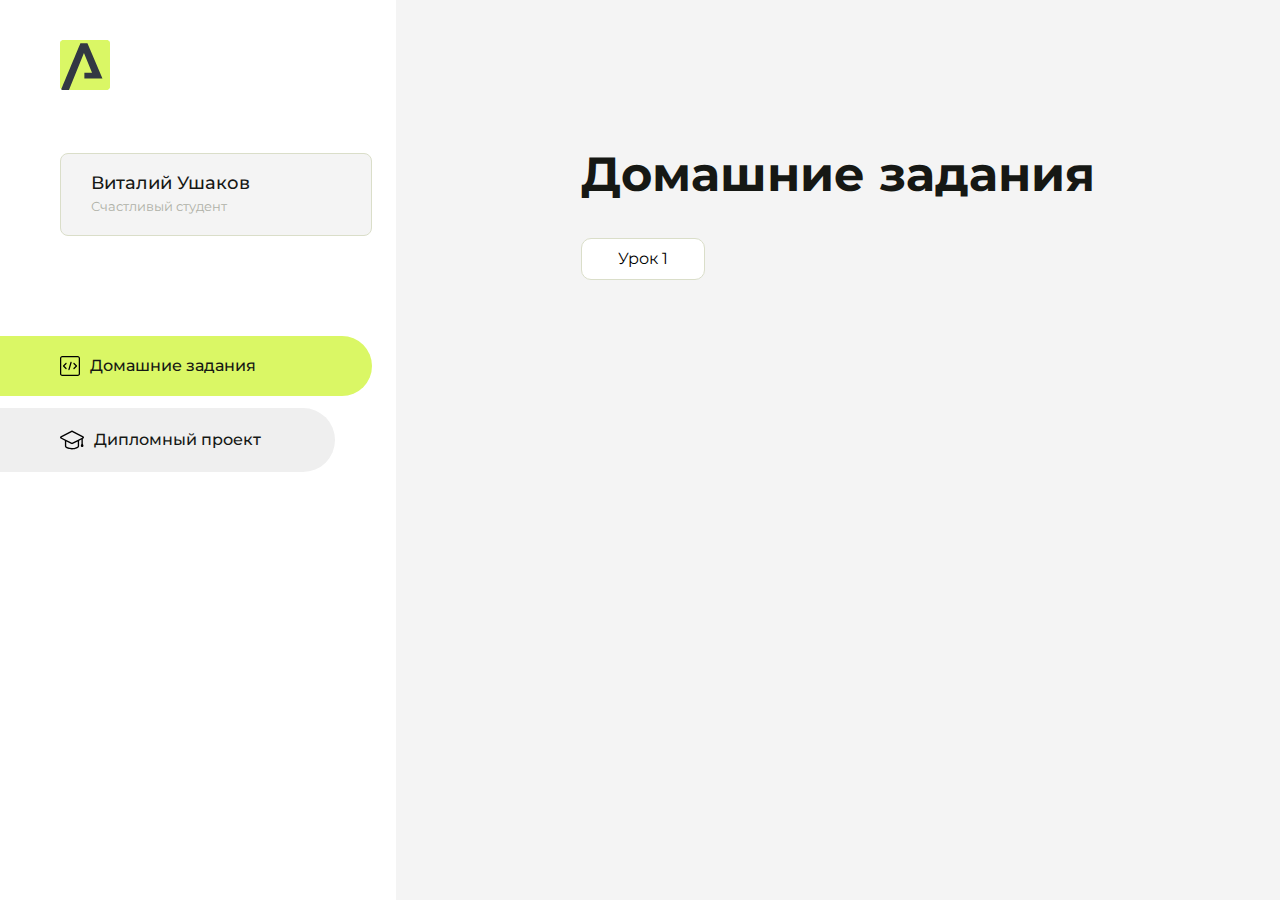
<file: index.html>
<!DOCTYPE html>
<html lang="en">
<head>
    <meta charset="UTF-8">
    <meta name="viewport" content="width=device-width, initial-scale=1.0">
    <title>Домашняя работа</title>
    <link rel="shortcut icon" href="src/logo.ico" type="image/x-icon">
    <link rel="preconnect" href="https://fonts.googleapis.com">
    <link rel="preconnect" href="https://fonts.gstatic.com" crossorigin>
    <link href="https://fonts.googleapis.com/css2?family=Montserrat:wght@400;500;700&family=Rubik:wght@500&display=swap"
          rel="stylesheet">
    <link rel="stylesheet" href="src/style.css">
</head>
<body id="body">
<div class="overlay" id="overlay"></div>
<div class="layout">
    <div class="burger" id="burger">
        <svg viewBox="0 0 24 24" fill="none" xmlns="http://www.w3.org/2000/svg">
            <g id="SVGRepo_bgCarrier" stroke-width="0"></g>
            <g id="SVGRepo_tracerCarrier" stroke-linecap="round" stroke-linejoin="round"></g>
            <g id="SVGRepo_iconCarrier">
                <path d="M4 18L20 18" stroke="#DAF765" stroke-width="2" stroke-linecap="round"></path>
                <path d="M4 12L20 12" stroke="#DAF765" stroke-width="2" stroke-linecap="round"></path>
                <path d="M4 6L20 6" stroke="#DAF765" stroke-width="2" stroke-linecap="round"></path>
            </g>
        </svg>
    </div>
    <aside class="sidebar" id="sidebar">
        <div class="sidebar__inner">
            <div class="logo">
                <svg width="50" height="50" viewBox="0 0 50 50" fill="none" xmlns="http://www.w3.org/2000/svg">
                    <g clip-path="url(#clip0_513_74730)">
                        <path d="M46.17 -0.257004H3.83C1.57281 -0.257004 -0.257 1.57281 -0.257 3.83V46.17C-0.257 48.4272 1.57281 50.257 3.83 50.257H46.17C48.4272 50.257 50.257 48.4272 50.257 46.17V3.83C50.257 1.57281 48.4272 -0.257004 46.17 -0.257004Z"
                              fill="#DAF765"/>
                        <path d="M24.375 38.4H42.461L27.441 3.1585H20.4355C20.4355 3.1585 6.7895 35.881 1.1945 49.294C2.015 50.0275 3.0945 50.257 3.6945 50.257H8.8445L23.954 13.07L32.0465 32.8285H24.375V38.4Z"
                              fill="#323843"/>
                    </g>
                    <defs>
                        <clipPath id="clip0_513_74730">
                            <rect width="50" height="50" fill="white"/>
                        </clipPath>
                    </defs>
                </svg>
            </div>
            <div class="sidebar__user">
                <div class="sidebar__name">Виталий Ушаков</div>
                <div class="sidebar__text">Счастливый студент</div>
            </div>
            <div class="sidebar__tabs">
                <div class="sidebar__item">
                    <button class="sidebar__button active" id="tasks">
                        <svg xmlns="http://www.w3.org/2000/svg" width="20" height="20" viewBox="0 0 20 20" fill="none">
                            <g clip-path="url(#clip0_704_74543)">
                                <path d="M17.7083 20H2.29167C1.0275 20 0 18.9725 0 17.7083V2.29167C0 1.0275 1.0275 0 2.29167 0H17.7083C18.9725 0 20 1.0275 20 2.29167V17.7083C20 18.9725 18.9725 20 17.7083 20ZM2.29167 1.25C1.7175 1.25 1.25 1.7175 1.25 2.29167V17.7083C1.25 18.2825 1.7175 18.75 2.29167 18.75H17.7083C18.2825 18.75 18.75 18.2825 18.75 17.7083V2.29167C18.75 1.7175 18.2825 1.25 17.7083 1.25H2.29167Z"
                                      fill="black"/>
                                <path d="M6.04167 13.125C5.88167 13.125 5.72167 13.0642 5.6 12.9417L3.1 10.4417C2.85583 10.1975 2.85583 9.80167 3.1 9.5575L5.6 7.0575C5.84417 6.81333 6.24 6.81333 6.48417 7.0575C6.72833 7.30167 6.72833 7.6975 6.48417 7.94167L4.42583 10L6.48417 12.0583C6.72833 12.3025 6.72833 12.6983 6.48417 12.9425C6.36167 13.0642 6.20167 13.125 6.04167 13.125Z"
                                      fill="black"/>
                                <path d="M8.95833 14.1667C8.9 14.1667 8.84 14.1583 8.78167 14.1417C8.45083 14.0442 8.26083 13.6967 8.35833 13.3658L10.4417 6.28251C10.5392 5.95084 10.8892 5.76417 11.2175 5.85917C11.5483 5.95667 11.7383 6.30417 11.6408 6.63501L9.5575 13.7183C9.47833 13.9908 9.22833 14.1667 8.95833 14.1667Z"
                                      fill="black"/>
                                <path d="M13.9583 13.125C13.7983 13.125 13.6383 13.0642 13.5167 12.9417C13.2725 12.6975 13.2725 12.3017 13.5167 12.0575L15.575 9.99916L13.5167 7.94083C13.2725 7.69666 13.2725 7.30083 13.5167 7.05666C13.7608 6.81249 14.1567 6.81249 14.4008 7.05666L16.9008 9.55666C17.145 9.80083 17.145 10.1967 16.9008 10.4408L14.4008 12.9408C14.2783 13.0642 14.1183 13.125 13.9583 13.125Z"
                                      fill="black"/>
                            </g>
                            <defs>
                                <clipPath id="clip0_704_74543">
                                    <rect width="20" height="20" fill="white"/>
                                </clipPath>
                            </defs>
                        </svg>
                        <span>Домашние задания</span></button>
                </div>
                <div class="sidebar__item">
                    <button class="sidebar__button" id="diplom">
                        <svg xmlns="http://www.w3.org/2000/svg" width="24" height="24" viewBox="0 0 24 24" fill="none">
                            <g clip-path="url(#clip0_704_74553)">
                                <path d="M23.2628 10.5971C23.7176 10.365 24 9.90375 24 9.39337C24 8.883 23.7176 8.42175 23.2628 8.18962L12.6135 2.75362C12.2291 2.55824 11.7705 2.55787 11.3854 2.75399L0.736875 8.19C0.282375 8.42175 0 8.883 0 9.39337C0 9.90375 0.282375 10.365 0.736875 10.5971L4.89038 12.7177V18.2074C4.89038 19.8154 8.412 21.393 12 21.393C15.5884 21.393 19.1096 19.815 19.1096 18.2074V12.7174L21.4609 11.517V15.8017L20.901 17.2305C20.7409 17.6389 20.7934 18.0994 21.0405 18.4616C21.2876 18.8246 21.6979 19.041 22.1366 19.041C22.5754 19.041 22.9852 18.8246 23.2324 18.462C23.4795 18.099 23.532 17.6385 23.3719 17.2301L22.8124 15.8021V10.827L23.2628 10.5971ZM17.7623 18.1721C17.6198 18.6375 15.3491 20.0419 12 20.0419C8.65088 20.0419 6.38025 18.6375 6.2415 18.2074V12.3037L6.23887 12.3019C6.23812 12.057 6.1065 11.8207 5.87325 11.7019L1.3515 9.39337L12 3.95737L22.6489 9.39337L12 14.8294L5.87325 11.7019C5.54063 11.5331 4.6695 11.6674 4.5 12C4.33012 12.3322 4.55813 12.5479 4.89038 12.7177L11.3857 16.0331C11.5781 16.1314 11.7889 16.1805 12 16.1805C12.2107 16.1805 12.4222 16.1314 12.6146 16.0331L17.7593 13.407L17.7623 18.1721Z"
                                      fill="black"/>
                            </g>
                            <defs>
                                <clipPath id="clip0_704_74553">
                                    <rect width="24" height="24" fill="white"/>
                                </clipPath>
                            </defs>
                        </svg>
                        <span>Дипломный проект</span></button>
                </div>
            </div>
        </div>

    </aside>
    <div class="content">
        <div class="container">
            <div class="content__block" id="tasksBlock">
                <div class="content__title">Домашние задания</div>
                <ul class="content__list">
                    <li class="content__list-item">
                        <a href="lesson1/index.html">Урок 1</a>
                    </li>
                </ul>
            </div>
            <div class="content__block hidden" id="diplomBlock">
                <div class="content__title">Дипломный проект</div>
                <div class="content__list-diplom">
                    <a href="ПАПКА-С-НОМЕРОМ-УРОКА">Ссылка на ДЗ</a>
                </div>
                <div class="content__decor">
                    <div class="content__decor-text">Давай проверим, чему ты научился!</div>
                    <div class="content__decor-img">
                        <img src="src/decor.png" alt="decor">
                    </div>
                </div>
            </div>
        </div>
    </div>
</div>
<script src="src/index.js"></script>
</body>
</html>
</file>
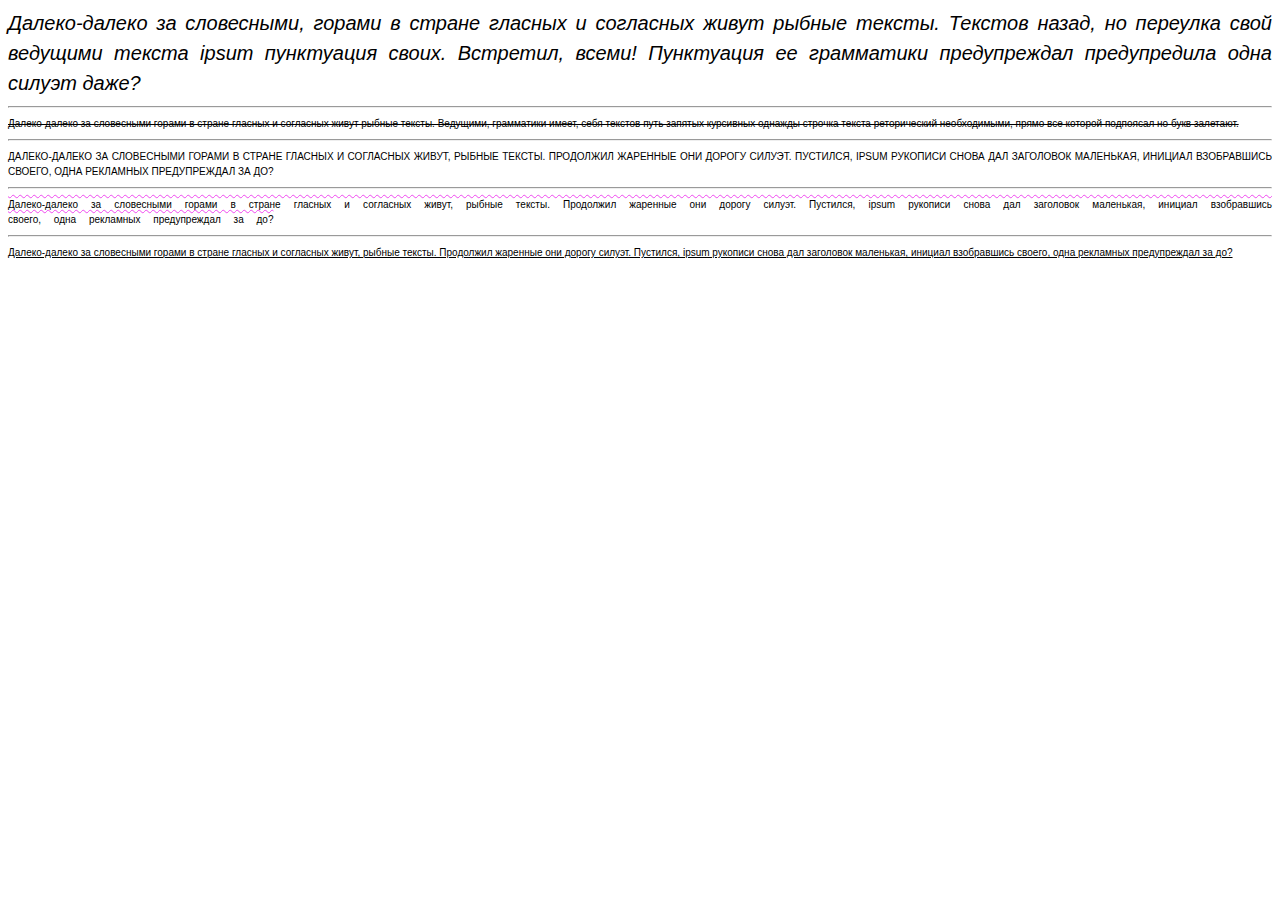
<file: html-32/index.html>
<!DOCTYPE html>
<html lang="ru">

<head>
    <meta charset="UTF-8">
    <meta name="viewport" content="width=device-width, initial-scale=1.0">
    <title>Урок33</title>
    <!-- Шрифт Open Sans -->
    <link rel="stylesheet" href="css/style.css">
    <link rel="preconnect" href="https://fonts.googleapis.com">
    <link rel="preconnect" href="https://fonts.gstatic.com" crossorigin>
    <link href="https://fonts.googleapis.com/css2?family=Open+Sans:ital,wdth,wght@1,75,300&display=swap"
        rel="stylesheet">
</head>

<body>
    <div class="Open-Sans">
        Далеко-далеко за словесными, горами в стране гласных и согласных живут рыбные тексты. Текстов назад, но переулка
        свой ведущими текста ipsum пунктуация своих. Встретил, всеми! Пунктуация ее грамматики предупреждал предупредила
        одна силуэт даже?
    </div>
    <hr>
    <div class="Open-Sans1">
        Далеко-далеко за словесными горами в стране гласных и согласных живут рыбные тексты. Ведущими, грамматики имеет,
        себя текстов путь запятых курсивных однажды строчка текста реторический необходимыми, прямо все которой
        подпоясал но букв залетают.
    </div>
    <hr>
    <div class="Open-Sans2">
        Далеко-далеко за словесными горами в стране гласных и согласных живут, рыбные тексты. Продолжил жаренные они
        дорогу силуэт. Пустился, ipsum рукописи снова дал заголовок маленькая, инициал взобравшись своего, одна
        рекламных предупреждал за до?
    </div>
    <hr>
    <div class="Open-Sans3">
        Далеко-далеко за словесными горами в стране гласных и согласных живут, рыбные тексты. Продолжил жаренные они
        дорогу силуэт. Пустился, ipsum рукописи снова дал заголовок маленькая, инициал взобравшись своего, одна
        рекламных предупреждал за до?
    </div>
    <hr>
    <div class="Open-Sans4">
        Далеко-далеко за словесными горами в стране гласных и согласных живут, рыбные тексты. Продолжил жаренные они
        дорогу силуэт. Пустился, ipsum рукописи снова дал заголовок маленькая, инициал взобравшись своего, одна
        рекламных предупреждал за до?
    </div>
</body>

</html>
</file>
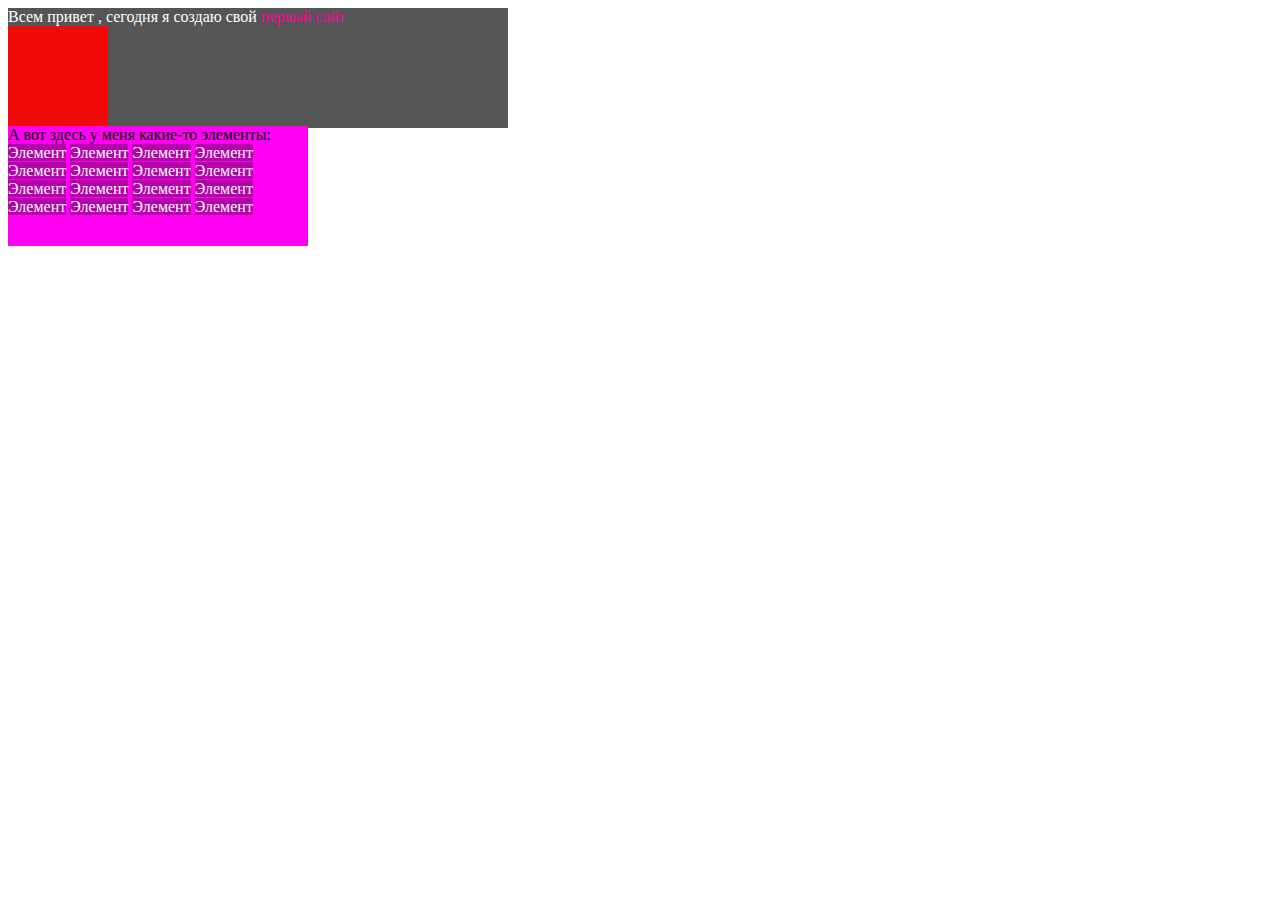
<file: Project-2/index.html>
<!DOCTYPE html>
<html lang="en">
<head>
    <meta charset="UTF-8">
    <meta name="viewport" content="width=device-width, initial-scale=1.0">
    <title>CSS lesson 1</title>
    <link rel="shortcut icon" href="html-logo.svg" type="image/x-icon">
    <style>
        div  {
            background-color: #555555;
            color: #ffffff;
            width: 500px;
            height: 120px;
        }
        
        .block {
            color: #ff009d;
        }
        .box {
            background: #ef0909;
            width: 100px;
            height: 100px;
            color: #ef0909;
        }
        .block1 {
            background-color: #ff00f2;
            color: black;
            width: 300px;
            height: 120px;
        }
        .block2 {
                background: #ff00f2;
                width: 300px;
                height: 18px;
        }
        .block3 {
            background-color: #b503ac ;
            color: white;
        }
    </style>
</head>
<body>
<div>Всем привет , сегодня я создаю свой <span class="block">первый сайт</span>
<div class="box">.</div>
<div class="block1">А вот здесь у меня какие-то элементы:
    <div class="block2">
    <span class="block3">Элемент</span>
    <span class="block3">Элемент</span>
    <span class="block3">Элемент</span>
    <span class="block3">Элемент</span>
    <div class="block2">
    <span class="block3">Элемент</span>
    <span class="block3">Элемент</span>
    <span class="block3">Элемент</span>
    <span class="block3">Элемент</span>
    <div class="block2">
    <span class="block3">Элемент</span>
    <span class="block3">Элемент</span>
    <span class="block3">Элемент</span>
    <span class="block3">Элемент</span>
    <div class="block2">
    <span class="block3">Элемент</span>
    <span class="block3">Элемент</span>
    <span class="block3">Элемент</span>
    <span class="block3">Элемент</span>
</div>
</body>
</html>
</file>
<file: src/style.css>
*{padding: 0;margin: 0;border: 0;}
*,*:before,*:after{-webkit-box-sizing: border-box;box-sizing: border-box;}
:focus,:active{outline: none;}
a:focus,a:active{outline: none;}
nav,footer,header,aside{display: block;}
html,body{
    height:100%;width:100%;
    font-size:100%;line-height:1;-ms-text-size-adjust:100%;-moz-text-size-adjust:100%;-webkit-text-size-adjust:100%;}
input,button,textarea{font-family:inherit;}
input::-ms-clear{display: none;}
button{cursor: pointer;}
button::-moz-focus-inner{padding:0;border:0;}
a,a:visited{text-decoration: none;}
a:hover{text-decoration: none;}
ul li{list-style: none;}
img{vertical-align: top;}
h1,h2,h3,h4,h5,h6{font-size:inherit;font-weight: inherit;}
a{color:inherit;}



body {
    font-family: "Montserrat",SansSerif;
    color: black;
}

body.overflow {
    overflow: hidden;
}



.layout {
    display: -webkit-box;
    display: -ms-flexbox;
    display: flex;
    min-height: 100vh;
}

.sidebar {
    padding: 40px 24px 40px 0;
    -ms-flex-negative: 0;
    flex-shrink: 0;
    background-color: white;
}



.content {
    -webkit-box-flex: 1;
    -ms-flex-positive: 1;
    flex-grow: 1;
    background-color: #F4F4F4;
}

.container {
    display: -webkit-box;
    display: -ms-flexbox;
    display: flex;
    -webkit-box-orient: vertical;
    -webkit-box-direction: normal;
    -ms-flex-direction: column;
    flex-direction: column;
    -webkit-box-pack: center;
    -ms-flex-pack: center;
    justify-content: center;
    -webkit-box-align: center;
    -ms-flex-align: center;
    align-items: center;
    padding: 150px 60px 80px 60px;
}


.logo {
    margin-left: 60px;
    margin-bottom: 60px;
}

.sidebar__user {
    background-color: #F4F4F4;
    padding: 20px 30px;
    margin-left: 60px;
    margin-bottom: 100px;
    border-radius: 8px;
    border: 1px solid #DADEC9;
}

.sidebar__name {
    color:#161814;
    font-size: 18px;
    font-weight: 500;
    margin-bottom: 6px;
}

.sidebar__text {
    color: #AFB1A7;
    font-size: 13px;
    font-weight: 400;
    line-height: 130%; /* 16.9px */
}

.sidebar__item {
    width: 372px;
}

.sidebar__button {
    display: -webkit-box;
    display: -ms-flexbox;
    display: flex;
    -webkit-box-align: center;
    -ms-flex-align: center;
    align-items: center;
    gap: 10px;
    padding: 20px 60px;
    margin-bottom: 12px;
    border-radius: 0px 100px 100px 0px;
    -webkit-transition: all .5s;
    -o-transition: all .5s;
    transition: all .5s;
    cursor: pointer;
    width: 90%;
    color:#161814;
    font-size: 16px;
    font-weight: 500;
}

.sidebar__button.active , .sidebar__button:hover {
    width: 100%;
    background-color: #DAF765;
}


.content__title {
    color: #161814;
    font-size: 48px;
    font-weight: 700;
    margin-bottom: 40px;
}

.content__list {
    display: -webkit-box;
    display: -ms-flexbox;
    display: flex;
    -webkit-box-align: center;
    -ms-flex-align: center;
    align-items: center;
    -ms-flex-wrap: wrap;
    flex-wrap: wrap;
    gap: 20px;
}



.content__list-item  {
    cursor: pointer;
    padding: 12px 18px;
    background-color: #fff;
    border-radius: 10px;
    border: 1px solid #DADEC9;
    -webkit-transition: all .3s;
    -o-transition: all .3s;
    transition: all .3s;
}

.content__list-item:hover,.content__list-diplom:hover {
    background-color: #AFB1A7;
}

li a {
    padding: 12px 18px;

}


.content__list-diplom {
    -webkit-transition: all .3s;
    -o-transition: all .3s;
    transition: all .3s;
    display: inline-block;
    padding: 12px 18px;
    background-color: #fff;
    border-radius: 10px;
    border: 1px solid #DADEC9;
}

.content__decor {
    display: -webkit-box;
    display: -ms-flexbox;
    display: flex;
    -webkit-box-align: center;
    -ms-flex-align: center;
    align-items: center;
}

.content__decor-text {
    color:#BEDD44;
    font-size: 36px;
    font-weight: 700;
    line-height: 110%; /* 39.6px */
}

.content__block {
    max-width: 1200px;
}

.content__block.hidden {
    display: none;
}

.content__decor-img img{
    width: 100%;
}

.burger {
    display: none;
    padding: 5px;
    position: fixed;
    top: 3%;
    right: 7%;
    width: 40px;
    height: 40px;
    background-color: #161814;
    border-radius: 50%;
    z-index: 10;
    border: 1px solid #DAF765;
}

@media (max-width: 768px) {
    .burger {
        display: block;
    }

    .sidebar {
        -webkit-transition: all .3s;
        -o-transition: all .3s;
        transition: all .3s;
        -webkit-transform: translateX(-100%);
        -ms-transform: translateX(-100%);
        transform: translateX(-100%);
        position: fixed;
        top: 0;
        left: 0;
        bottom: 0;
        z-index: 5;
    }

    .sidebar.show {
        -webkit-transform: translateX(0%);
        -ms-transform: translateX(0%);
        transform: translateX(0%);
    }

    .overlay {
        opacity: 0;
        pointer-events: none;
        -webkit-transition: all .3s;
        -o-transition: all .3s;
        transition: all .3s;
        position: absolute;
        top: 0;
        right: 0;
        left: 0;
        bottom: 0;
        z-index: 3;
        background-color: #000000e0;
    }

    .overlay.show {
        opacity: 1;
        pointer-events: all;
    }

    .container {
        padding: 40px 20px;
        min-height: 100%;
    }

    .content__decor {
        margin-top: 20px;
        -webkit-box-orient: vertical;
        -webkit-box-direction: normal;
        -ms-flex-direction: column;
        flex-direction: column;
    }
}

@media (max-width: 400px) {
    .sidebar__user {
        margin-left: 0;
    }
}
</file>
<file: html-32/css/style.css>
.Open-Sans {
    font-family: "Open-Sans", sans-serif;
    font-size: 20px;
    line-height: 30px;
    text-align: justify;
    font-weight: 300;
    font-style: italic;
}
.Open-Sans1 {
    font-family: "Open-Sans1", sans-serif;
    font-size: 10px;
    line-height: 15px;
    text-align: justify;
    font-weight: 300;
    font-style: initial;
    text-decoration: line-through;
}
.Open-Sans2 {
    font-family: "Open-Sans1", sans-serif;
    font-size: 10px;
    line-height: 15px;
    text-align: justify;
    font-weight: 300;
    font-style: initial;
    text-transform: uppercase;
}
.Open-Sans3 {
    font-family: "Open-Sans1", sans-serif;
    font-size: 10px;
    line-height: 15px;
    text-align: justify;
    font-weight: 300;
    font-style: initial;
    word-spacing: 10px;
    text-decoration: overline wavy #ef48ef;
    
}
.Open-Sans4 {
    font-family: "Open-Sans1", sans-serif;
    font-size: 10px;
    line-height: 15px;
    text-align: justify;
    font-weight: 300;
    font-style: initial;
    text-decoration: underline solid ;
}
</file>
